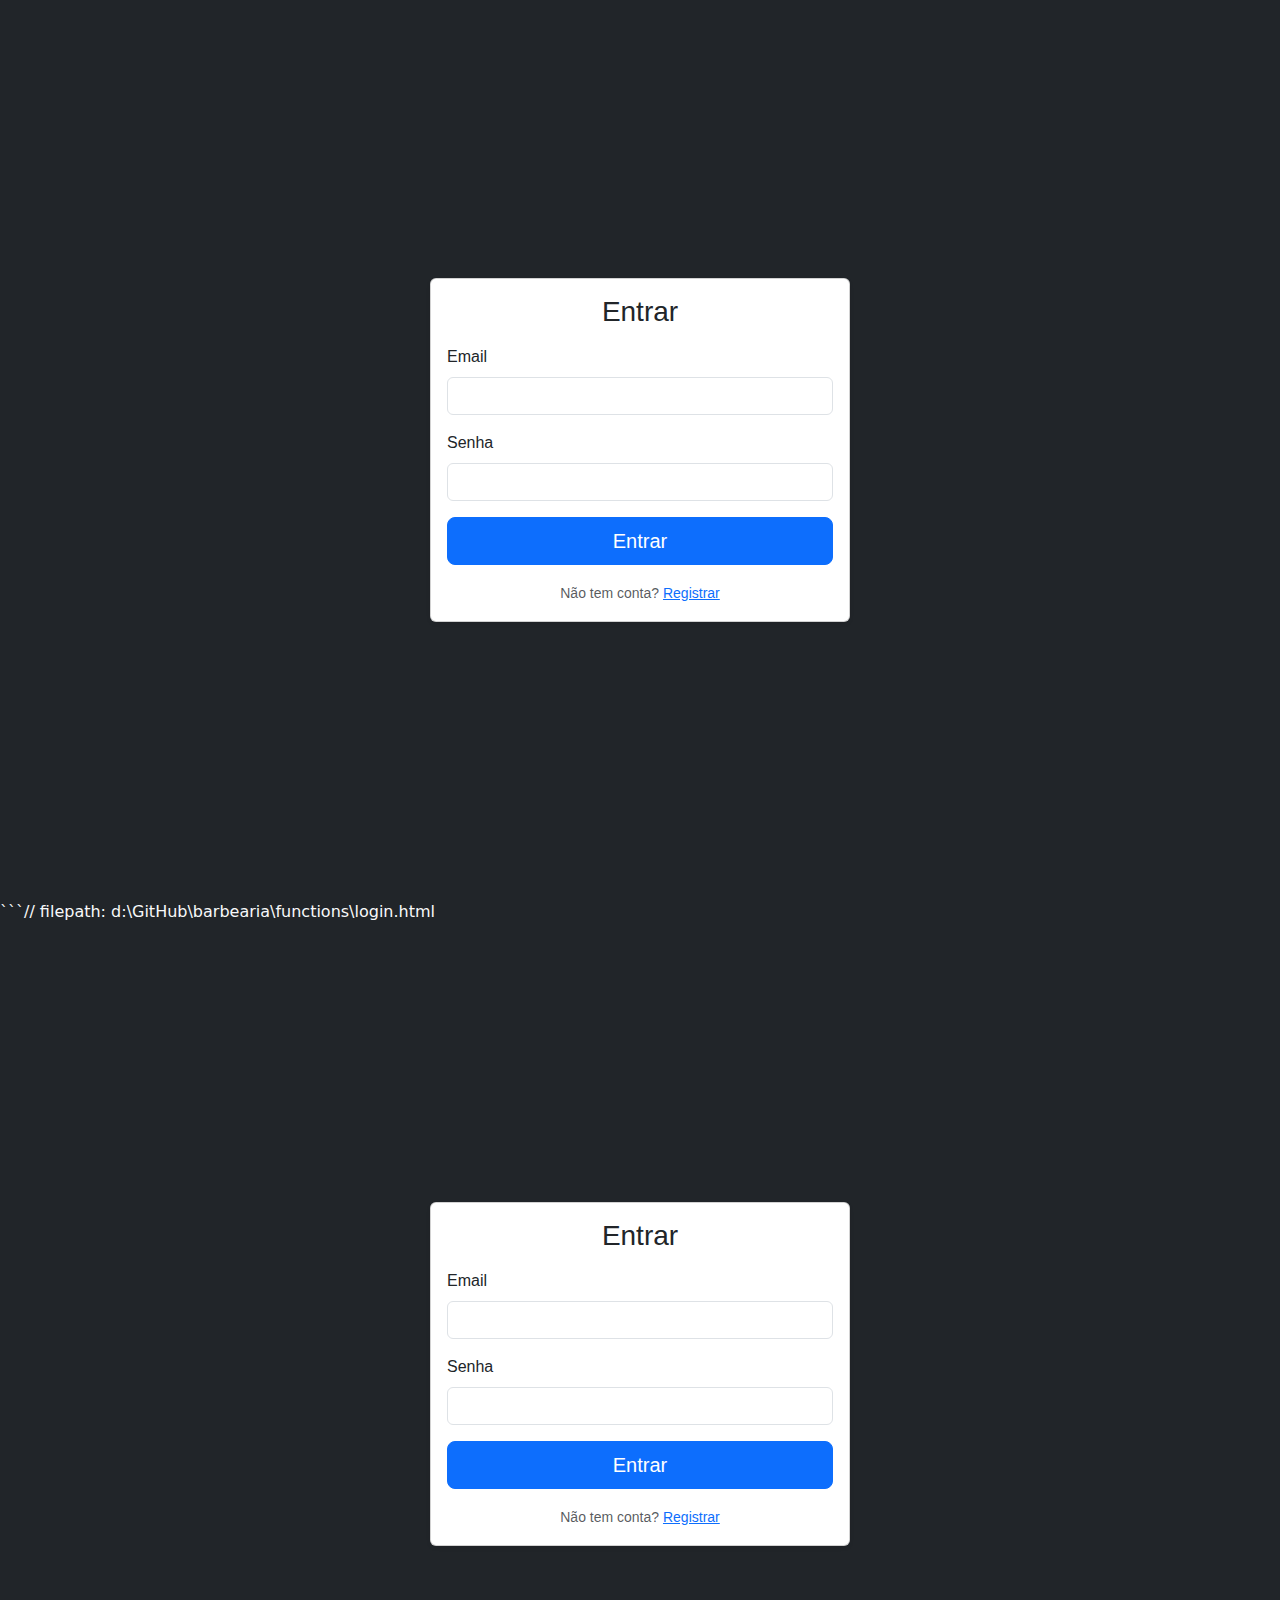
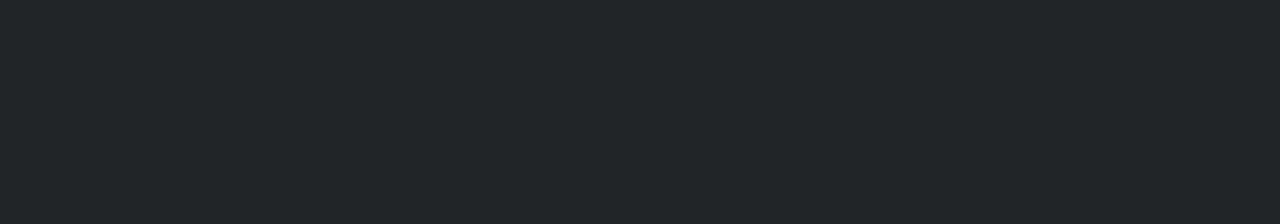
<file: functions/login.html>
<!DOCTYPE html>
<html lang="pt-br">
<head>
  <meta charset="UTF-8">
  <meta name="viewport" content="width=device-width, initial-scale=1.0">
  <title>Entrar - Ramos Barbearia</title>
  <link href="https://cdn.jsdelivr.net/npm/bootstrap@5.3.2/dist/css/bootstrap.min.css" rel="stylesheet">
  <link rel="stylesheet" href="auth.css">
</head>
<body class="bg-dark text-light">

  <div class="container min-vh-100 d-flex align-items-center justify-content-center">
    <div class="card shadow-sm" style="max-width:420px; width:100%;">
      <div class="card-body">
        <h3 class="card-title text-center mb-3">Entrar</h3>

        <form class="needs-validation" id="login-form" novalidate>
          <div class="mb-3">
            <label for="login-email" class="form-label">Email</label>
            <input type="email" class="form-control" id="login-email" required>
            <div class="invalid-feedback">Informe um email válido.</div>
          </div>

          <div class="mb-3">
            <label for="login-password" class="form-label">Senha</label>
            <input type="password" class="form-control" id="login-password" required>
            <div class="invalid-feedback">A senha é obrigatória.</div>
          </div>

          <div class="d-grid">
            <button type="submit" class="btn btn-primary btn-lg">Entrar</button>
          </div>
        </form>

        <div class="text-center mt-3">
          <small class="text-muted">Não tem conta? <a href="register.html">Registrar</a></small>
        </div>
      </div>
    </div>
  </div>

  <script src="https://cdn.jsdelivr.net/npm/bootstrap@5.3.2/dist/js/bootstrap.bundle.min.js"></script>
  <script>
    // Validação simples do Bootstrap (mesma lógica do register.html)
    (function () {
      'use strict'
      const forms = document.querySelectorAll('.needs-validation')
      Array.from(forms).forEach(function (form) {
        form.addEventListener('submit', function (event) {
          if (!form.checkValidity()) {
            event.preventDefault()
            event.stopPropagation()
          }
          form.classList.add('was-validated')
        }, false)
      })
    })()
  </script>
</body>
</html>
```// filepath: d:\GitHub\barbearia\functions\login.html
<!DOCTYPE html>
<html lang="pt-br">
<head>
  <meta charset="UTF-8">
  <meta name="viewport" content="width=device-width, initial-scale=1.0">
  <title>Entrar - Ramos Barbearia</title>
  <link href="https://cdn.jsdelivr.net/npm/bootstrap@5.3.2/dist/css/bootstrap.min.css" rel="stylesheet">
  <link rel="stylesheet" href="auth.css">
</head>
<body class="bg-dark text-light">

  <div class="container min-vh-100 d-flex align-items-center justify-content-center">
    <div class="card shadow-sm" style="max-width:420px; width:100%;">
      <div class="card-body">
        <h3 class="card-title text-center mb-3">Entrar</h3>

        <form class="needs-validation" id="login-form" novalidate>
          <div class="mb-3">
            <label for="login-email" class="form-label">Email</label>
            <input type="email" class="form-control" id="login-email" required>
            <div class="invalid-feedback">Informe um email válido.</div>
          </div>

          <div class="mb-3">
            <label for="login-password" class="form-label">Senha</label>
            <input type="password" class="form-control" id="login-password" required>
            <div class="invalid-feedback">A senha é obrigatória.</div>
          </div>

          <div class="d-grid">
            <button type="submit" class="btn btn-primary btn-lg">Entrar</button>
          </div>
        </form>

        <div class="text-center mt-3">
          <small class="text-muted">Não tem conta? <a href="register.html">Registrar</a></small>
        </div>
      </div>
    </div>
  </div>

  <script src="https://cdn.jsdelivr.net/npm/bootstrap@5.3.2/dist/js/bootstrap.bundle.min.js"></script>
  <script>
    // Validação simples do Bootstrap (mesma lógica do register.html)
    (function () {
      'use strict'
      const forms = document.querySelectorAll('.needs-validation')
      Array.from(forms).forEach(function (form) {
        form.addEventListener('submit', function (event) {
          if (!form.checkValidity()) {
            event.preventDefault()
            event.stopPropagation()
          }
          form.classList.add('was-validated')
        }, false)
      })
    })()
  </script>
</body>
</html>
</file>
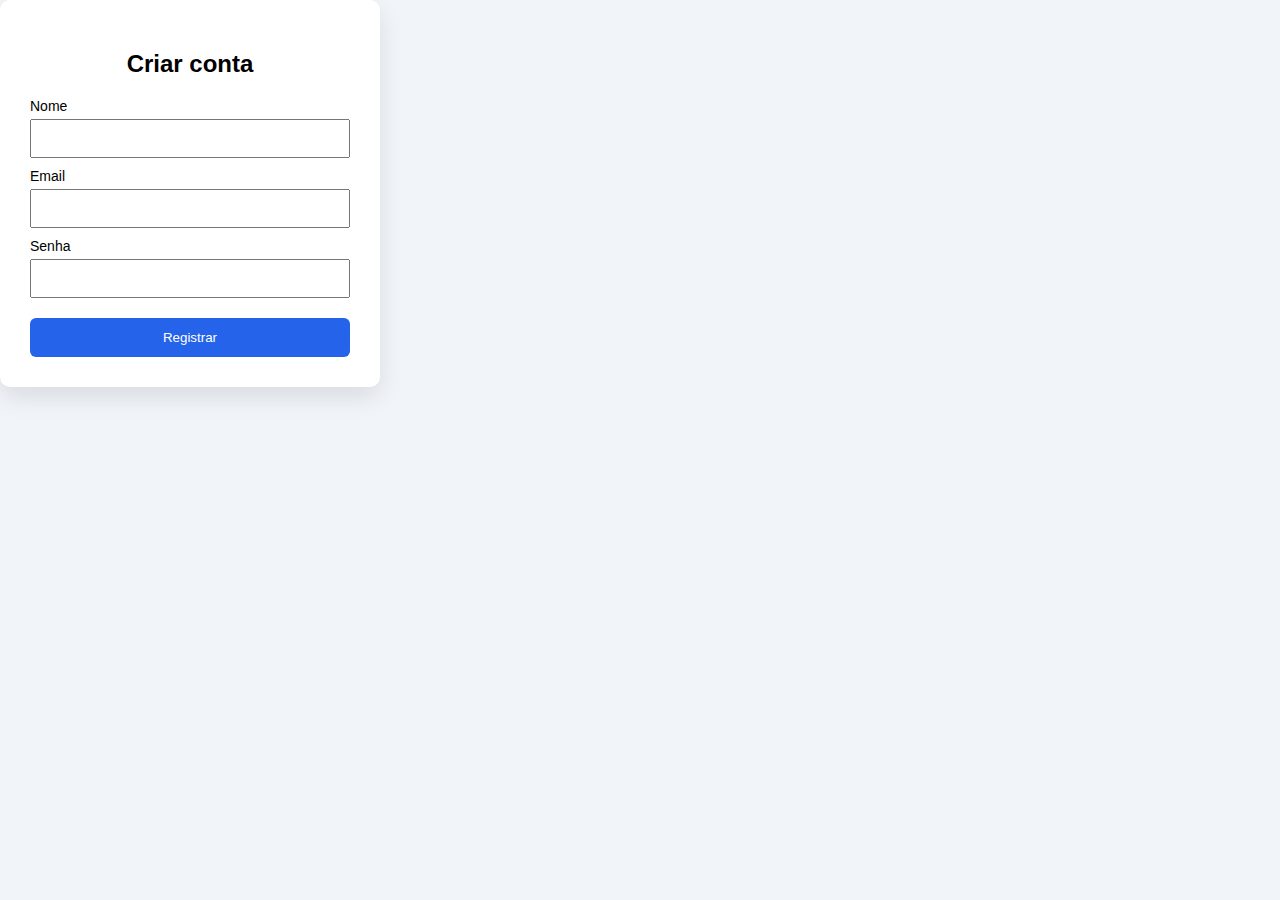
<file: functions/register.html>
<!DOCTYPE html>
<html lang="pt-br">
<head>
    <meta charset="UTF-8">
    <title>Login</title>
    <link rel="stylesheet" href="auth.css">
</head>
<body>
    <form class="auth-card" id="register-form">
        <h2>Criar conta</h2>

        <label>Nome</label>
        <input type="text" id="reg-name" required>

        <label>Email</label>
        <input type="email" id="reg-email" required>

        <label>Senha</label>
        <input type="password" id="reg-password" required>

        <button type="submit">Registrar</button>
    </form>
</body>
</html>
</file>
<file: functions/auth.css>
* {
    box-sizing: border-box;
    font-family: Arial, sans-serif;
}

body {
    margin: 0;
    height: 100vh;
    background: #f1f5f9;
}

.auth-container {
    display: flex;
    justify-content: center;
    align-items: center;
    height: 100vh;
}

.auth-card {
    background: #fff;
    padding: 30px;
    width: 100%;
    max-width: 380px;
    border-radius: 10px;
    box-shadow: 0 10px 25px rgba(0,0,0,.1);
}

.auth-card h2 {
    text-align: center;
    margin-bottom: 20px;
}

.auth-card label {
    font-size: 14px;
    margin-top: 10px;
    display: block;
}

.auth-card input {
    width: 100%;
    padding: 10px;
    margin-top: 5px;
}

.auth-card button {
    width: 100%;
    padding: 12px;
    margin-top: 20px;
    background: #2563eb;
    color: #fff;
    border: none;
    border-radius: 6px;
    cursor: pointer;
}

.link {
    text-align: center;
    margin-top: 15px;
}
</file>
